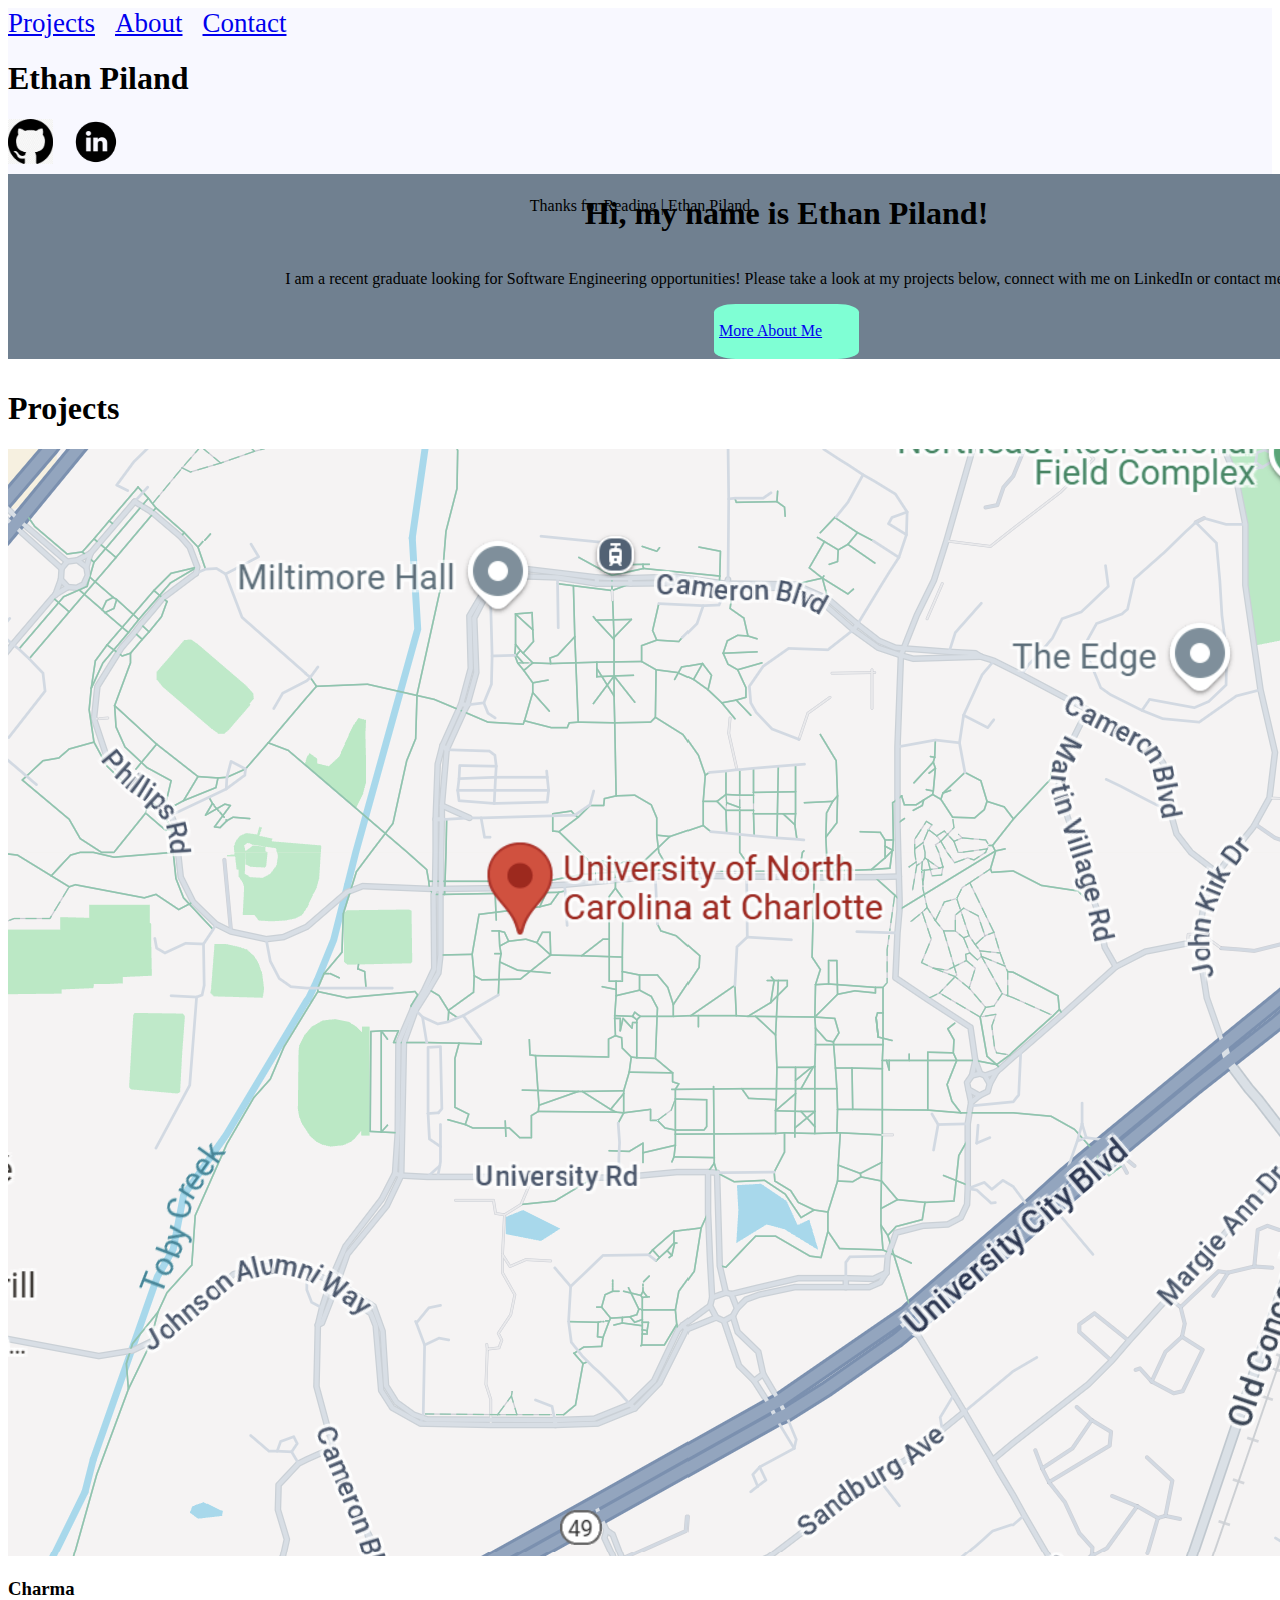
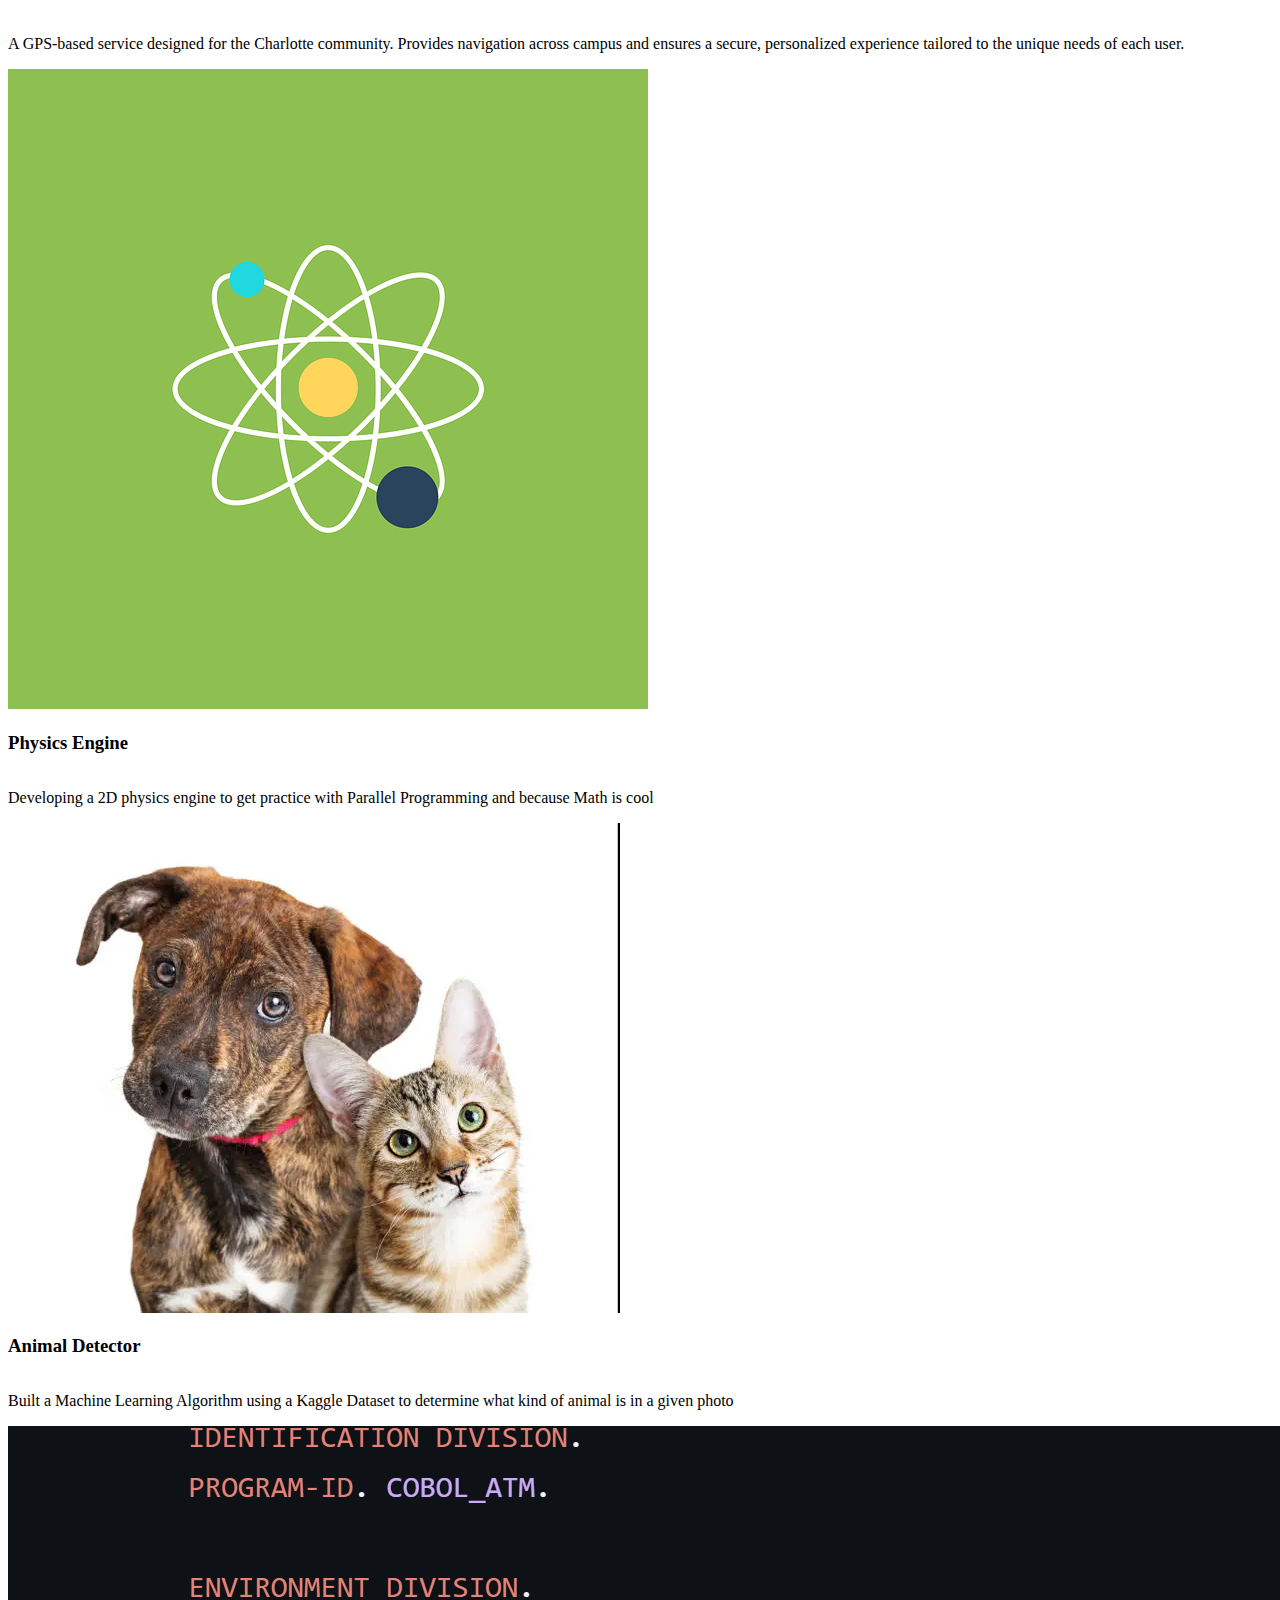
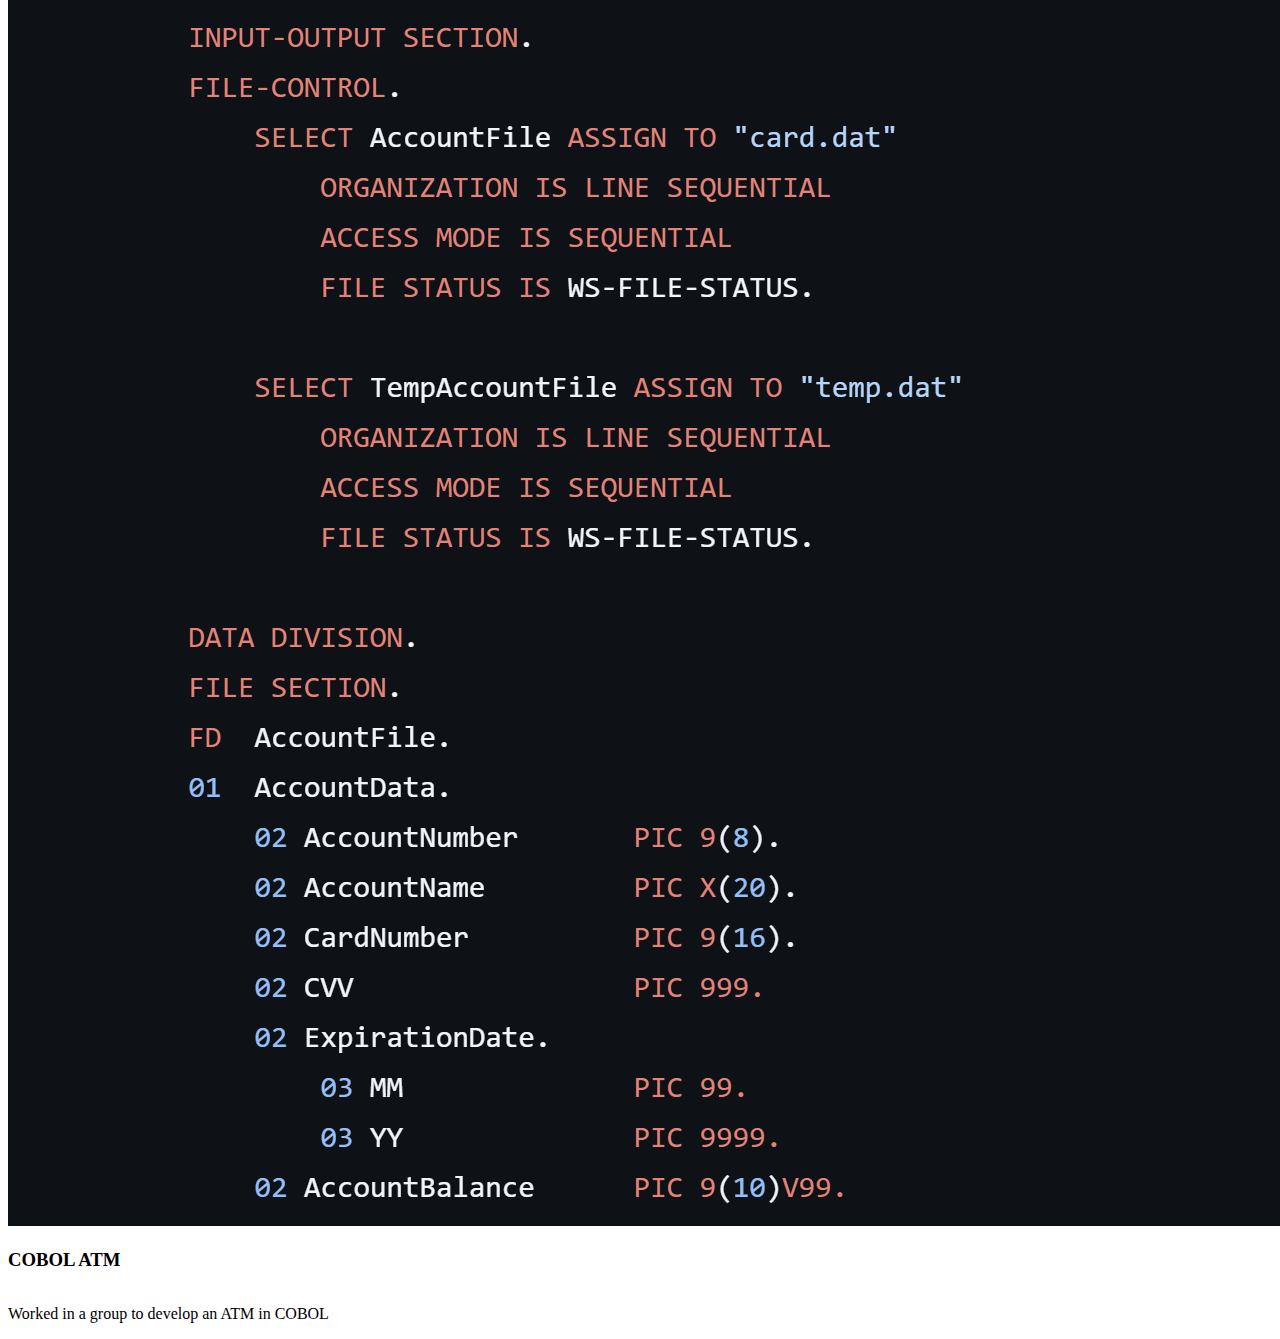
<file: index.html>
<!DOCTYPE html>
<html lang="en">
<head>
    <meta charset="UTF-8">
    <meta name="viewport" content="width=device-width, initial-scale=1.0">
    <title>Ethan Piland | Portfolio</title>
    <link rel="stylesheet" href="style.css">
</head>
<body>
  <div class="container">
    <header class="header">
      <nav class="navigation">
        <a href="index.html">Projects</a>
        <a href="about.html">About</a>
        <a href="contact.html">Contact</a>
      </nav>
        <h1>Ethan Piland</h1>
        <div class="socials">
          <a href="https://github.com/piland"><img src="assets/github.png" alt="GitHub"></a>
          <a href="https://www.linkedin.com/in/ethanpiland/"><img src="assets/linkedin.png" alt="LinkedIn"></a>
        </div>
    </header>
      <section class="intro">
        <h1>Hi, my name is Ethan Piland!</h1>
        <p>I am a recent graduate looking for Software Engineering opportunities! Please take a look at my projects below,
            connect with me on LinkedIn or contact me.</p>
        <a class="connect" href="about.html">More About Me</a>
      </section>
      <section class="section-display">
        <h1 class="section-title">Projects</h1>
        <div class="project-card">
          <a href="https://github.com/piland/Charma">
              <img src="assets/charmasnap.png" alt="Charma">
          </a>
          <h3>Charma</h3>
          <p>A GPS-based service designed for the Charlotte community.
              Provides navigation across campus and ensures a secure,
              personalized experience tailored to the unique needs of each user.</p>
        </div>
        <div class="project-card">
          <a href="https://github.com/piland/physics-engine">
            <img src="assets/PhysicsEngine.webp" alt="PhysicsEngine">
          </a>
          <h3>Physics Engine</h3>
          <p>Developing a 2D physics engine to get practice with Parallel Programming and because Math is cool</p>
        </div>
        <div class="project-card">
          <a href="https://github.com/piland/Animal-Detector">
            <img src="assets/animals.webp" alt="Animals">
          </a>
          <h3>Animal Detector</h3>
          <p>Built a Machine Learning Algorithm using a Kaggle Dataset to determine what kind of animal is in a given photo</p>
        </div>
        <div class="project-card">
          <a href="https://github.com/Raycoder5/4102-Project">
            <img src="assets/Cobolatm.png" alt="ATM">
          </a>
          <h3>COBOL ATM</h3>
          <p>Worked in a group to develop an ATM in COBOL</p>
        </div>
      </section>
  </div>
  <footer>Thanks for Reading | Ethan Piland</footer>

  <script>
    document.querySelectorAll(".navigation a").forEach(link => {
      if (link.getAttribute("href") === window.location.pathname.split('/').pop()) {
        link.classList.add("active");
      }
    });
  </script>
</body>
</html>
</file>
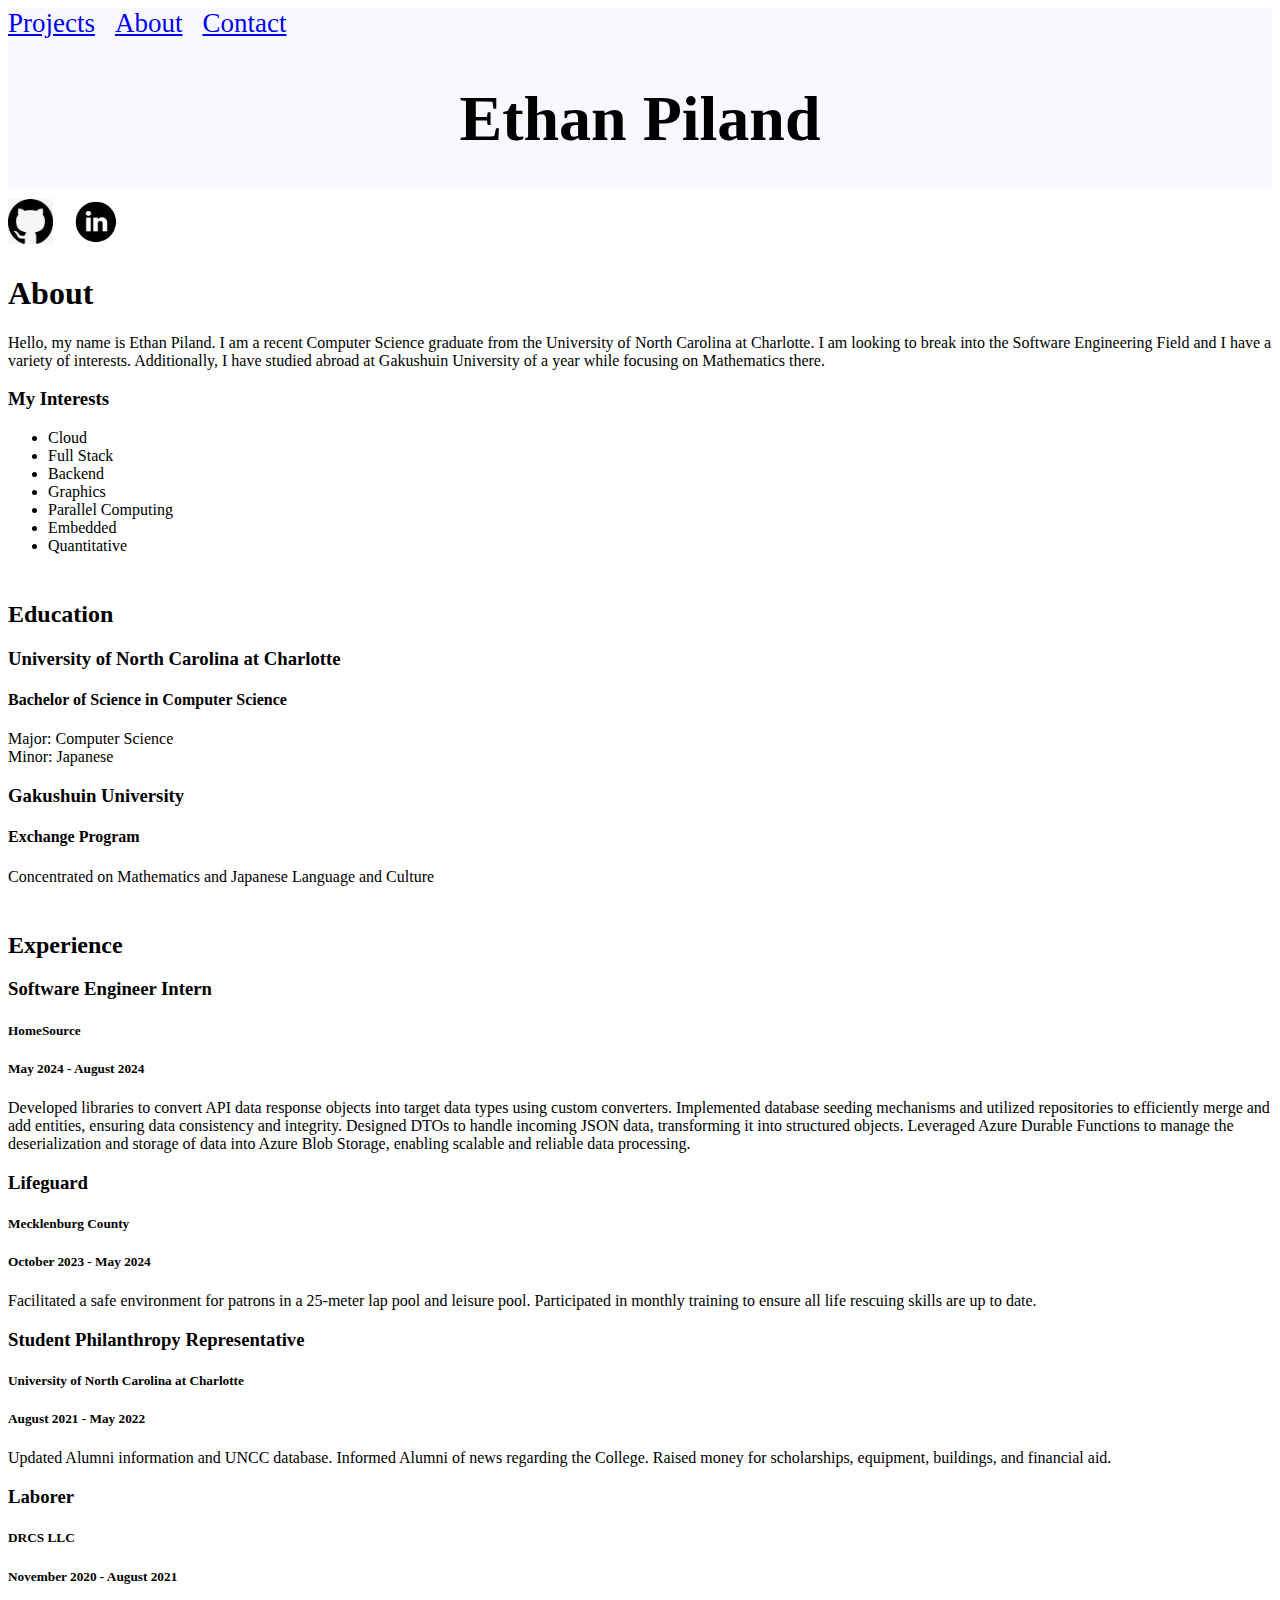
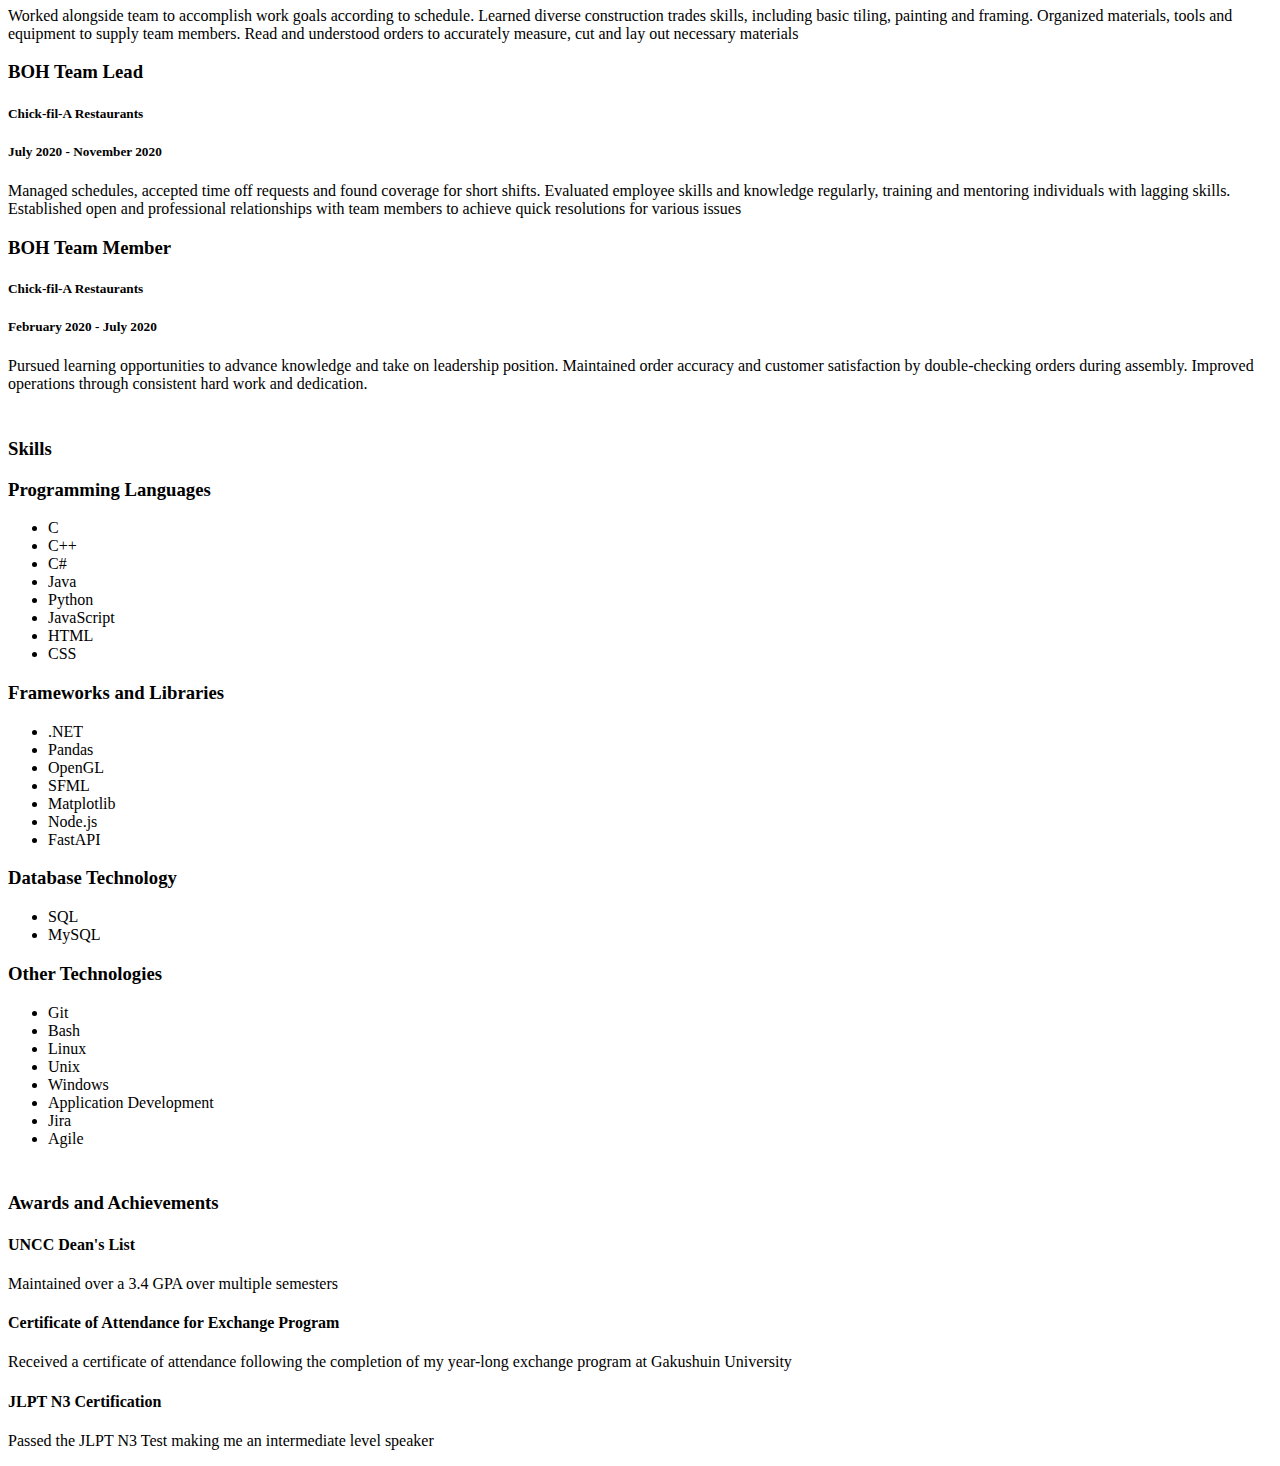
<file: about.html>
<!DOCTYPE html>
<html lang="en">
<head>
    <meta charset="UTF-8">
    <title>Title</title>
    <link rel="stylesheet" href="style.css">
</head>
<body>
<div class="container">
  <div class="header">
    <div class="navigation">
      <div><a href="projects.html">Projects</a></div>
      <div><a href="about.html">About</a></div>
      <div><a href="contact.html">Contact</a></div>
    </div>
    <div class="name"><h1>Ethan Piland</h1></div>
    <div class="socials">
      <a href="https://github.com/piland"><img class="github" src="assets/github.png" alt="GitHub"></a>
      <a href="https://www.linkedin.com/in/ethanpiland/"><img class="linkedin" src="assets/linkedin.png" alt="LinkedIn"></a>
    </div>
  </div>

  <div class="about-intro">
    <h1>About</h1>
    <p>Hello, my name is Ethan Piland. I am a recent Computer Science graduate from the University of North Carolina at Charlotte.
      I am looking to break into the Software Engineering Field and I have a variety of interests. Additionally, I have studied abroad
      at Gakushuin University of a year while focusing on Mathematics there.</p>
    <h3>My Interests</h3>
    <ul>
      <li>Cloud</li>
      <li>Full Stack</li>
      <li>Backend</li>
      <li>Graphics</li>
      <li>Parallel Computing</li>
      <li>Embedded</li>
      <li>Quantitative</li>
    </ul>
  </div>
  <div class="education-container">
    <div class="education-title">
      <h2>Education</h2>
    </div>
    <div class="education-card">
      <h3>University of North Carolina at Charlotte</h3>
      <h4>Bachelor of Science in Computer Science</h4>
      <p>Major: Computer Science <br>
        Minor: Japanese</p>
    </div>
    <div class="education-card">
      <h3>Gakushuin University</h3>
      <h4>Exchange Program</h4>
      <p>Concentrated on Mathematics and Japanese Language and Culture</p>
    </div>
  </div>
  <div class="experience-container">
    <div class="experience-title">
      <h2>Experience</h2>
    </div>
    <div class="experience-card">
      <h3>Software Engineer Intern</h3>
      <div class="experience-log">
        <h5 class="location">HomeSource</h5>
        <h5 class="date">May 2024 - August 2024</h5>
      </div>
      <p>Developed libraries to convert API data response objects into target data types using custom converters. Implemented database seeding mechanisms
        and utilized repositories to efficiently merge and add entities, ensuring data consistency and integrity. Designed DTOs to handle incoming JSON
        data, transforming it into structured objects. Leveraged Azure Durable Functions to manage the deserialization and storage of data into Azure Blob
        Storage, enabling scalable and reliable data processing.</p>
    </div>

    <div class="experience-card">
      <h3>Lifeguard</h3>
      <div class="experience-log">
        <h5 class="location">Mecklenburg County</h5>
        <h5 class="date">October 2023 - May 2024</h5>
      </div>
      <p>Facilitated a safe environment for patrons in a 25-meter lap pool and leisure pool. Participated in monthly training to ensure all life rescuing
        skills are up to date.</p>
    </div>

    <div class="experience-card">
      <h3>Student Philanthropy Representative</h3>
      <div class="experience-log">
        <h5 class="location">University of North Carolina at Charlotte</h5>
        <h5 class="date">August 2021 - May 2022</h5>
      </div>
      <p>Updated Alumni information and UNCC database. Informed Alumni of news regarding the College. Raised money for scholarships, equipment, buildings,
        and financial aid.</p>
    </div>

    <div class="experience-card">
      <h3>Laborer</h3>
      <div class="experience-log">
        <h5 class="location">DRCS LLC</h5>
        <h5 class="date">November 2020 - August 2021</h5>
      </div>
      <p>Worked alongside team to accomplish work goals according to schedule. Learned diverse construction trades skills, including basic tiling, painting
        and framing. Organized materials, tools and equipment to supply team members. Read and understood orders to accurately measure, cut and lay out
        necessary materials</p>
    </div>

    <div class="experience-card">
      <h3>BOH Team Lead</h3>
      <div class="experience-log">
        <h5 class="location">Chick-fil-A Restaurants</h5>
        <h5 class="date">July 2020 - November 2020</h5>
      </div>
      <p>Managed schedules, accepted time off requests and found coverage for short shifts. Evaluated employee skills and knowledge regularly, training and
        mentoring individuals with lagging skills. Established open and professional relationships with team members to achieve quick resolutions for various issues</p>
    </div>

    <div class="experience-card">
      <h3>BOH Team Member</h3>
      <div class="experience-log">
        <h5 class="location">Chick-fil-A Restaurants</h5>
        <h5 class="date">February 2020 - July 2020</h5>
      </div>
      <p>Pursued learning opportunities to advance knowledge and take on leadership position. Maintained order accuracy and customer satisfaction by double-checking
        orders during assembly. Improved operations through consistent hard work and dedication.</p>
    </div>
  </div>


  <div class="skill-container">
    <div class="skill-title">
      <h3>Skills</h3>
    </div>
    <div class="skill-flex">
      <div class="skill-card">
        <h3>Programming Languages</h3>
        <ul>
          <li>C</li>
          <li>C++</li>
          <li>C#</li>
          <li>Java</li>
          <li>Python</li>
          <li>JavaScript</li>
          <li>HTML</li>
          <li>CSS</li>
        </ul>
      </div>

      <div class="skill-card">
        <h3>Frameworks and Libraries</h3>
        <ul>
          <li>.NET</li>
          <li>Pandas</li>
          <li>OpenGL</li>
          <li>SFML</li>
          <li>Matplotlib</li>
          <li>Node.js</li>
          <li>FastAPI</li>
        </ul>
      </div>

      <div class="skill-card">
        <h3>Database Technology</h3>
        <ul>
          <li>SQL</li>
          <li>MySQL</li>
        </ul>
      </div>

      <div class="skill-card">
        <h3>Other Technologies</h3>
        <ul>
          <li>Git</li>
          <li>Bash</li>
          <li>Linux</li>
          <li>Unix</li>
          <li>Windows</li>
          <li>Application Development</li>
          <li>Jira</li>
          <li>Agile</li>
        </ul>
      </div>
    </div>
    </div>

  <div class="award-container">
    <div class="award-title">
      <h3>Awards and Achievements</h3>
    </div>
    <div class="award-flex">
      <div class="achievement-card">
        <h4>UNCC Dean's List</h4>
        <p>Maintained over a 3.4 GPA over multiple semesters</p>
      </div>

      <div class="achievement-card">
        <h4>Certificate of Attendance for Exchange Program</h4>
        <p>Received a certificate of attendance following the completion of my year-long exchange program at Gakushuin University</p>
      </div>

      <div class="achievement-card">
        <h4>JLPT N3 Certification</h4>
        <p>Passed the JLPT N3 Test making me an intermediate level speaker</p>
      </div>
    </div>
  </div>
</div>


  <script>
    document.querySelectorAll(".navigation a").forEach(link => {
      if (link.getAttribute("href") === window.location.pathname.split('/').pop()) {
        link.classList.add("active");
      }
    });
  </script>

</body>
</html>
</file>
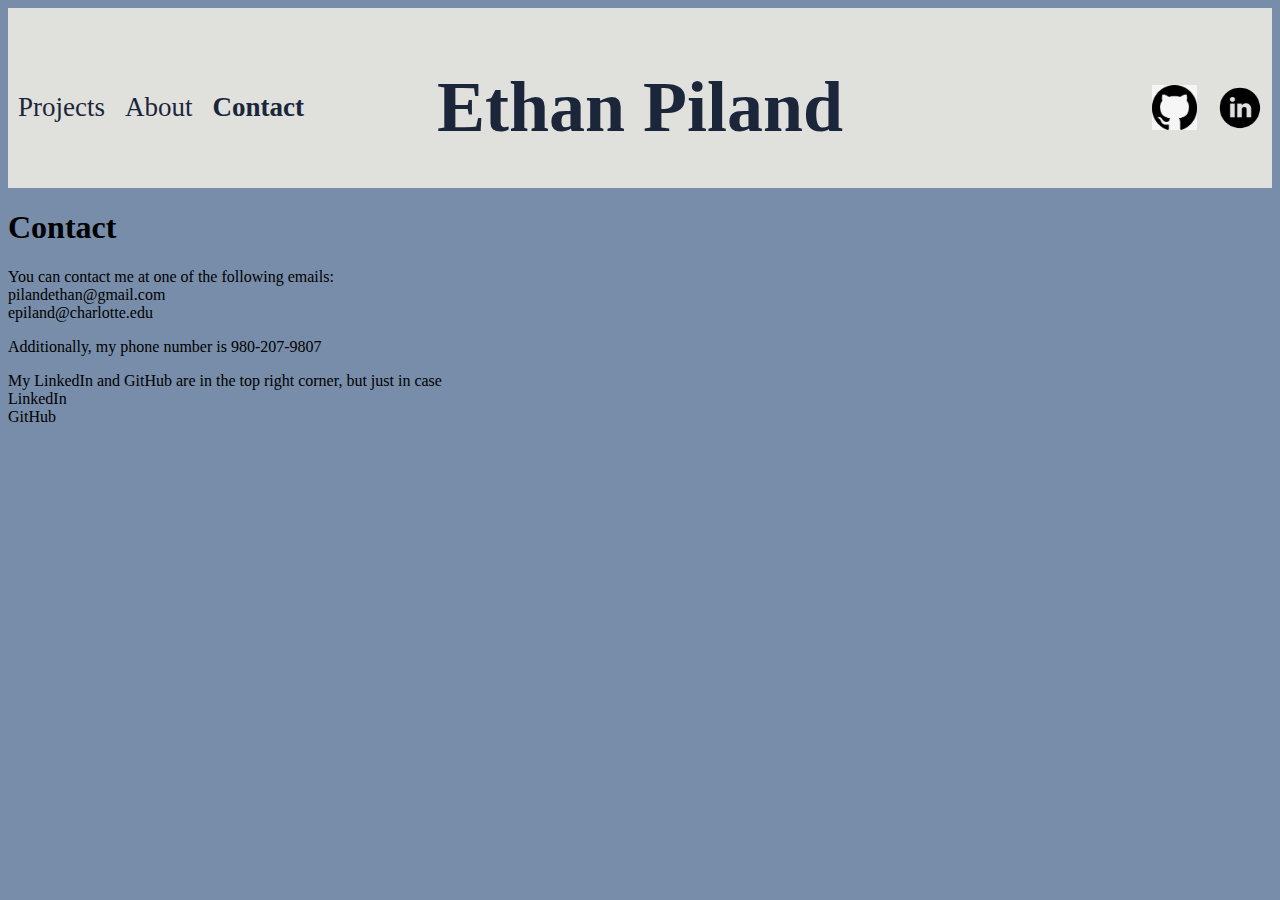
<file: contact.html>
<!DOCTYPE html>
<html lang="en">
<head>
    <meta charset="UTF-8">
    <title>Title</title>
    <link rel="stylesheet" href="contactStyle.css">
</head>
<body>
    <div class="container">
        <div class="header">
            <div class="navigation">
                <div><a href="index.html">Projects</a></div>
                <div><a href="about.html">About</a></div>
                <div><a href="contact.html">Contact</a></div>
            </div>
            <div class="name"><h1>Ethan Piland</h1></div>
            <div class="socials">
                <a href="https://github.com/piland"><img class="github" src="assets/github.png" alt="GitHub"></a>
                <a href="https://www.linkedin.com/in/ethanpiland/"><img class="linkedin" src="assets/linkedin.png" alt="LinkedIn"></a>
            </div>
        </div>
    </div>
    <h1>Contact</h1>
    <p>You can contact me at one of the following emails: <br>
    pilandethan@gmail.com <br>
    epiland@charlotte.edu</p>
    <p>Additionally, my phone number is 980-207-9807</p>
    <p>My LinkedIn and GitHub are in the top right corner, but just in case <br>
    LinkedIn <br>
    GitHub</p>


    <script>
        document.querySelectorAll(".navigation a").forEach(link => {
            if (link.getAttribute("href") === window.location.pathname.split('/').pop()) {
                link.classList.add("active");
            }
        });
    </script>
</body>
</html>
</file>
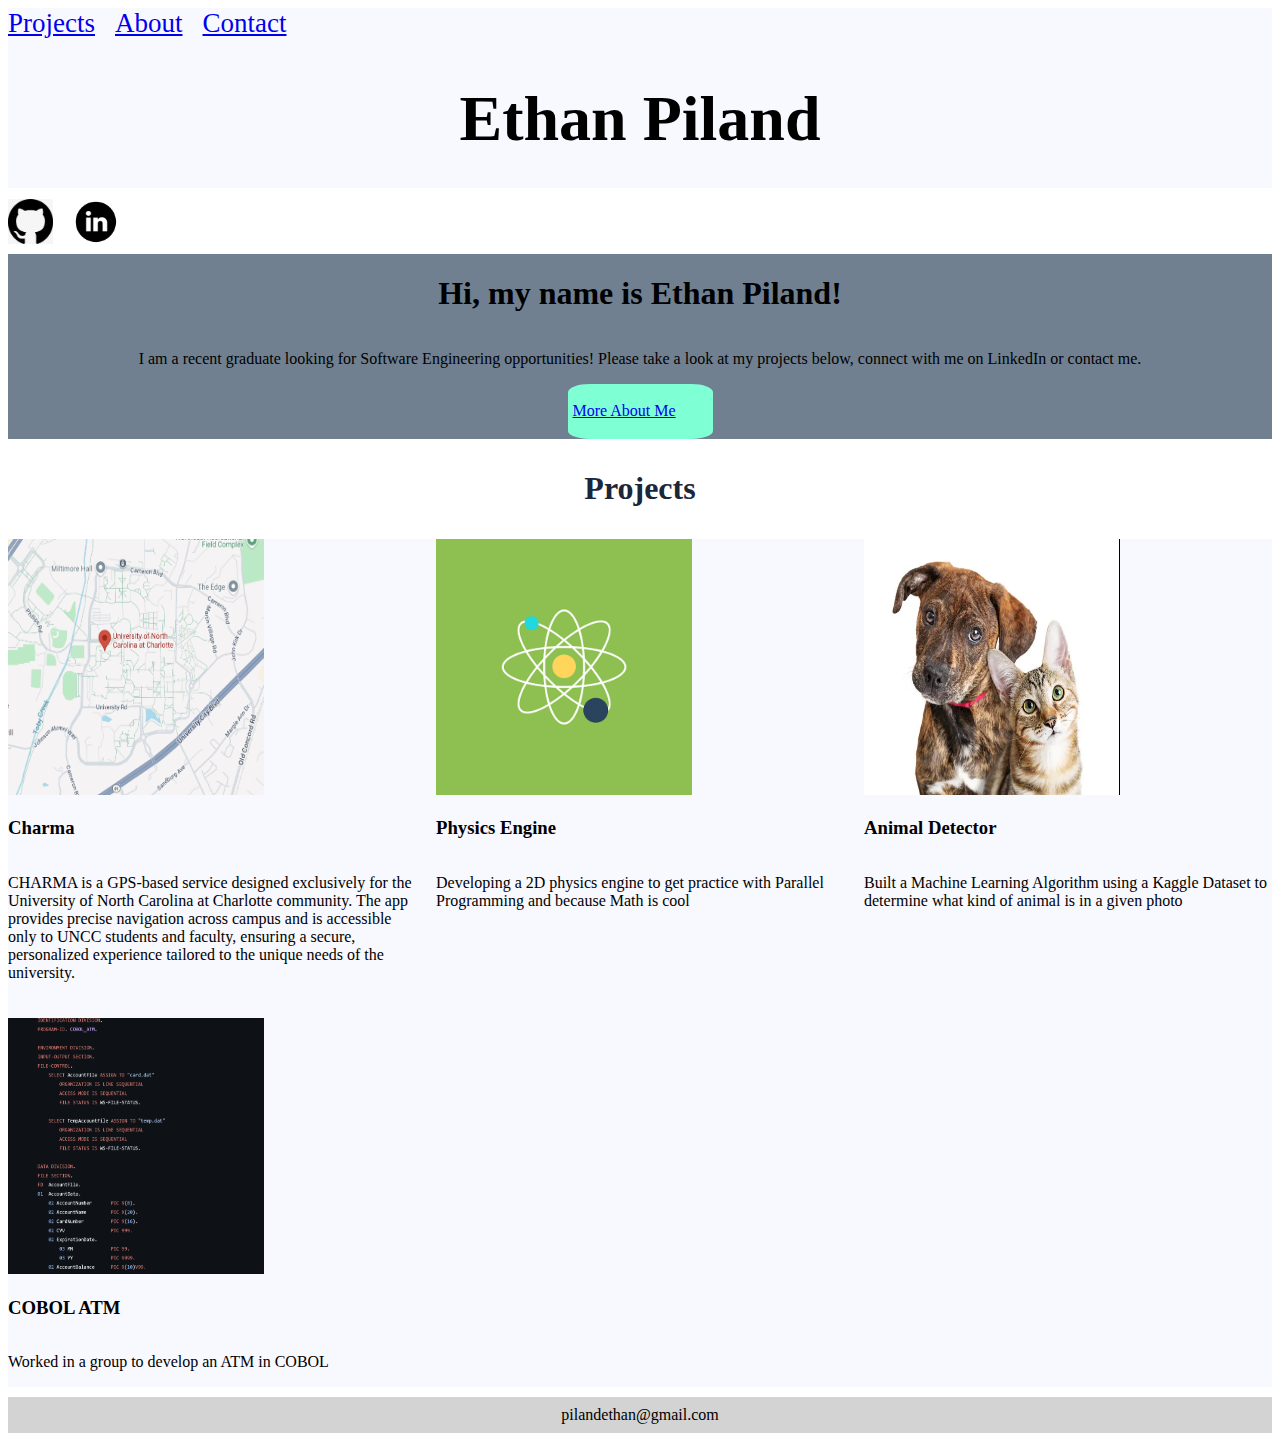
<file: projects.html>
<!DOCTYPE html>
<html lang="en">
<head>
    <meta charset="UTF-8">
    <title>Ethan Piland Portfolio</title>
    <link rel="stylesheet" href="style.css">
</head>
<body>
    <div class="container">
        <div class="header">
            <div class="navigation">
                <div><a href="projects.html">Projects</a></div>
                <div><a href="about.html">About</a></div>
                <div><a href="contact.html">Contact</a></div>
            </div>
            <div class="name"><h1>Ethan Piland</h1></div>
            <div class="socials">
                <a href="https://github.com/piland"><img class="github" src="assets/github.png" alt="GitHub"></a>
                <a href="https://www.linkedin.com/in/ethanpiland/"><img class="linkedin" src="assets/linkedin.png" alt="LinkedIn"></a>
            </div>
        </div>
        <div class="intro">
            <h1>Hi, my name is Ethan Piland!</h1>
            <p>I am a recent graduate looking for Software Engineering opportunities! Please take a look at my projects below,
                connect with me on LinkedIn or contact me.</p>
            <div class="connect">
                <a href="about.html">More About Me</a>
            </div>
        </div>
        <h1 style="text-align: center; font-weight: bold; font-size: 2rem; color: #1b263b">Projects</h1>
        <div class="projects">
            <div class="project-card">
                <div class="project-photos">
                    <a href="https://github.com/piland/Charma"><img src="assets/charmasnap.png" alt="Charma"></a>
                </div>
                <h3>Charma</h3>
                <p>CHARMA is a GPS-based service designed exclusively for the University of North Carolina at Charlotte community.
                    The app provides precise navigation across campus and is accessible only to UNCC students and faculty, ensuring a secure,
                    personalized experience tailored to the unique needs of the university.</p>
            </div>
            <div class="project-card">
                <div class="project-photos">
                    <a href="https://www.google.com/"><img src="assets/PhysicsEngine.webp" alt="PhysicsEngine"></a>
                </div>
                <h3>Physics Engine</h3>
                <p>Developing a 2D physics engine to get practice with Parallel Programming and because Math is cool</p>
            </div>
            <div class="project-card">
                <div class="project-photos">
                    <a href="https://github.com/piland/Animal-Detector"><img src="assets/animals.webp" alt="Animals"></a>
                </div>
                <h3>Animal Detector</h3>
                <p>Built a Machine Learning Algorithm using a Kaggle Dataset to determine what kind of animal is in a given photo</p>
            </div>
            <div class="project-card">
                <div class="project-photos">
                    <a href="https://github.com/Raycoder5/4102-Project"><img src="assets/Cobolatm.png" alt="ATM"></a>
                </div>
                <h3>COBOL ATM</h3>
                <p>Worked in a group to develop an ATM in COBOL</p>
            </div>
        </div>
        <footer>pilandethan@gmail.com</footer>
    </div>


    <script>
        document.querySelectorAll(".navigation a").forEach(link => {
            if (link.getAttribute("href") === window.location.pathname.split('/').pop()) {
                link.classList.add("active");
            }
        });
    </script>
</body>
</html>
</file>
<file: style.css>
.container {
    display: grid;
    background-color: ghostwhite;
    grid-template-rows: auto auto 1fr;
    height: 20vh;
    gap: 10px;
}

.flex-container {
    display: flex;
    justify-content: space-between;
    align-items: center;
    padding: 20px;
}

.navigation {
    display: flex;
    gap: 20px;
    font-size: 3vh;
}

.name {
    flex: 1;
    text-align: center;
    font-size: 2rem;
}

.socials {
    display: flex;
    gap: 20px;
}

.socials * {
    width: 5vh;
    height: 5vh;
}

.intro {
    background-color: slategray;
    align-items: center;
    display: flex;
    flex-direction: column;
}

.connect {
    align-content: center;
    background-color: aquamarine;
    width: 15vh;
    height: 5vh;
    padding: 5px;
    border-radius: 15%;
}

.projects {
    align-content: center;
    display: grid;
    grid-template-columns: repeat(3, 1fr);
    gap: 20px;
    background-color: ghostwhite;
}

.project-card {
    display: flex;
    flex-direction: column;
}

.card-info {

}

.project-photos * {
    width: 20vw;
    height: 20vw;
}

footer {
    background-color: lightgray;
    padding: 1vh;
    text-align: center;
    font-weight: lighter;
}
</file>
<file: contactStyle.css>
body {
    background-color: #778da9;
}

.container {
    display: grid;
    background-color: #e0e1dd;
    grid-template-rows: auto auto 1fr;
    height: 20vh;
    gap: 10px;
}

.header {
    display: grid;
    grid-template-columns: 1fr 2fr 1fr;
    align-items: center;
    padding: 10px;
}

.navigation {
    color: #1b263b;
    display: flex;
    gap: 20px;
    font-size: 3vh;
}

.name {
    color: #1b263b;
    display: flex;
    justify-content: center;
    align-items: center;
    font-size: 4vh;
    height: 100%;
}

.socials {
    justify-content: right;
    display: flex;
    gap: 20px;
}

.socials * {
    width: 5vh;
    height: 5vh;
}

a {
    text-decoration: none;
    color: inherit;
    transition: transform 0.1s ease-in-out;
}

a:hover {
    transform: scale(1.2);
}

a.active {
    font-weight: bolder;
}
</file>
